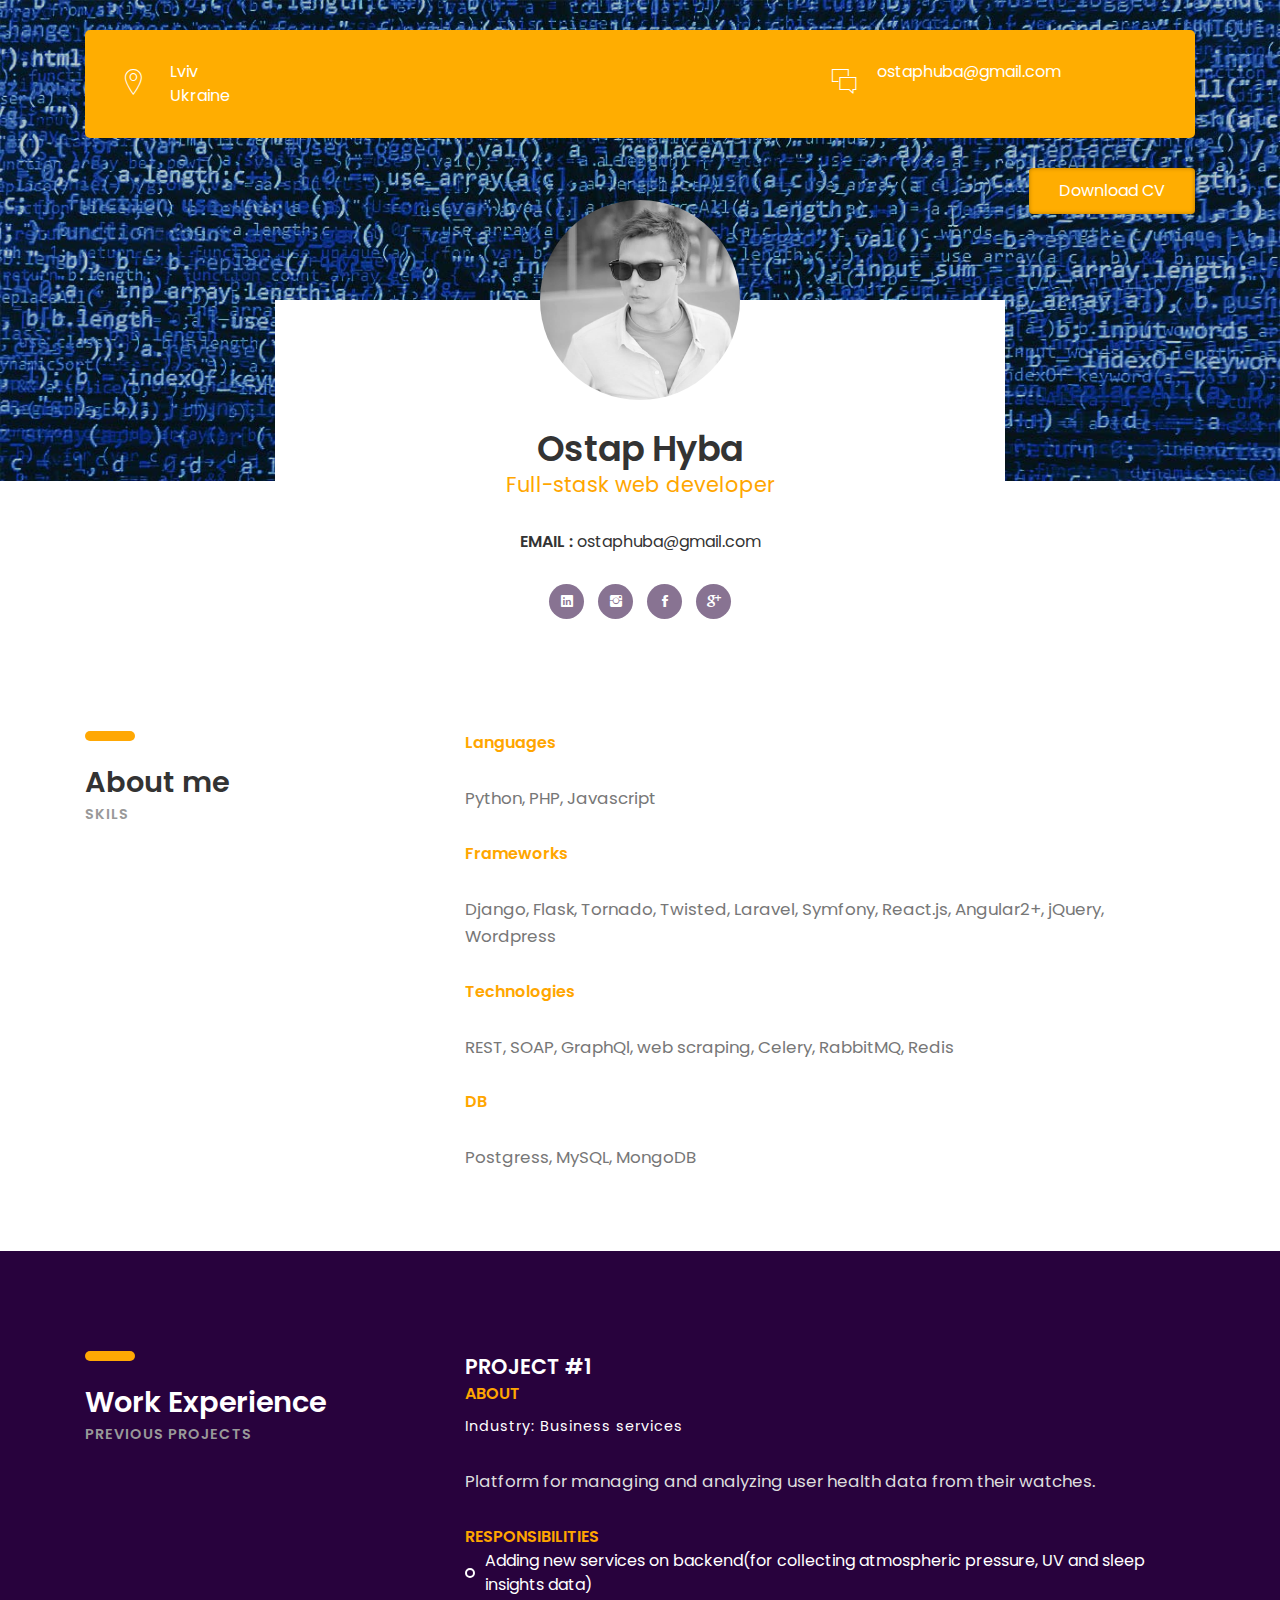
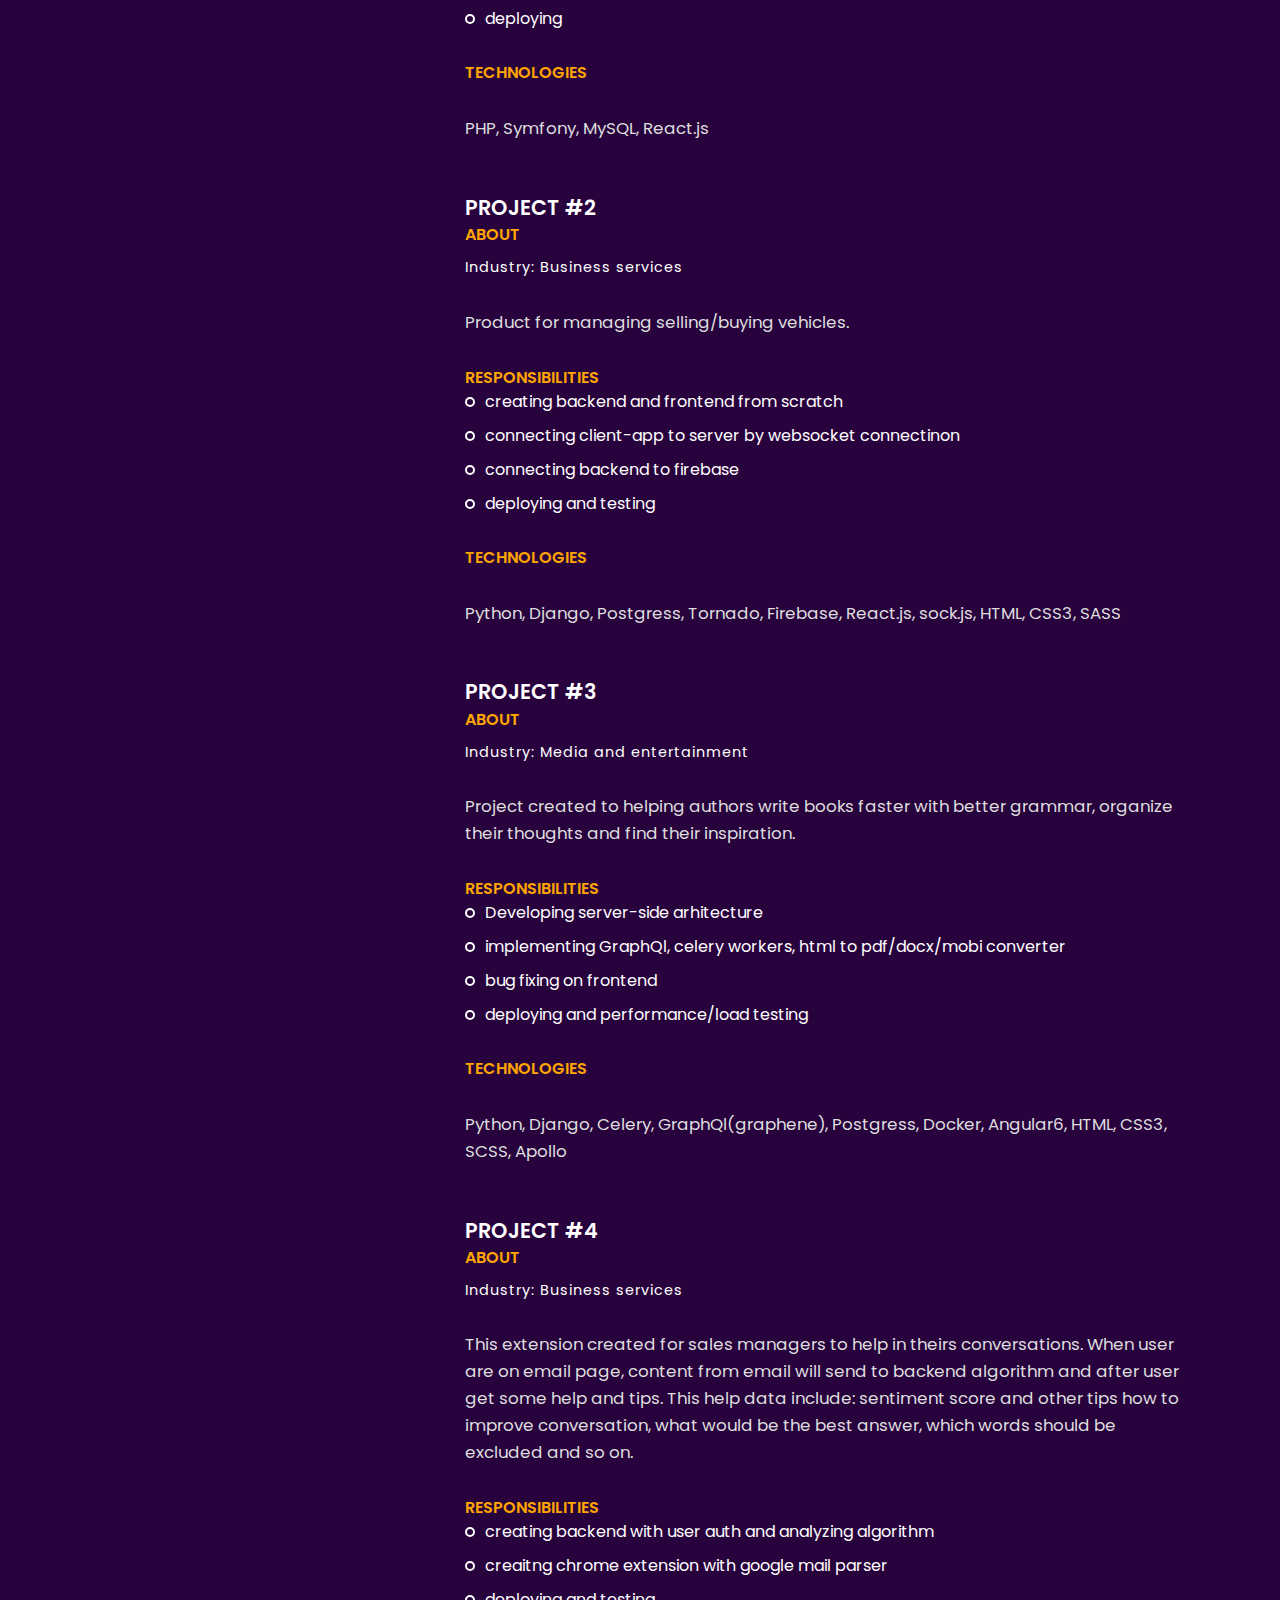
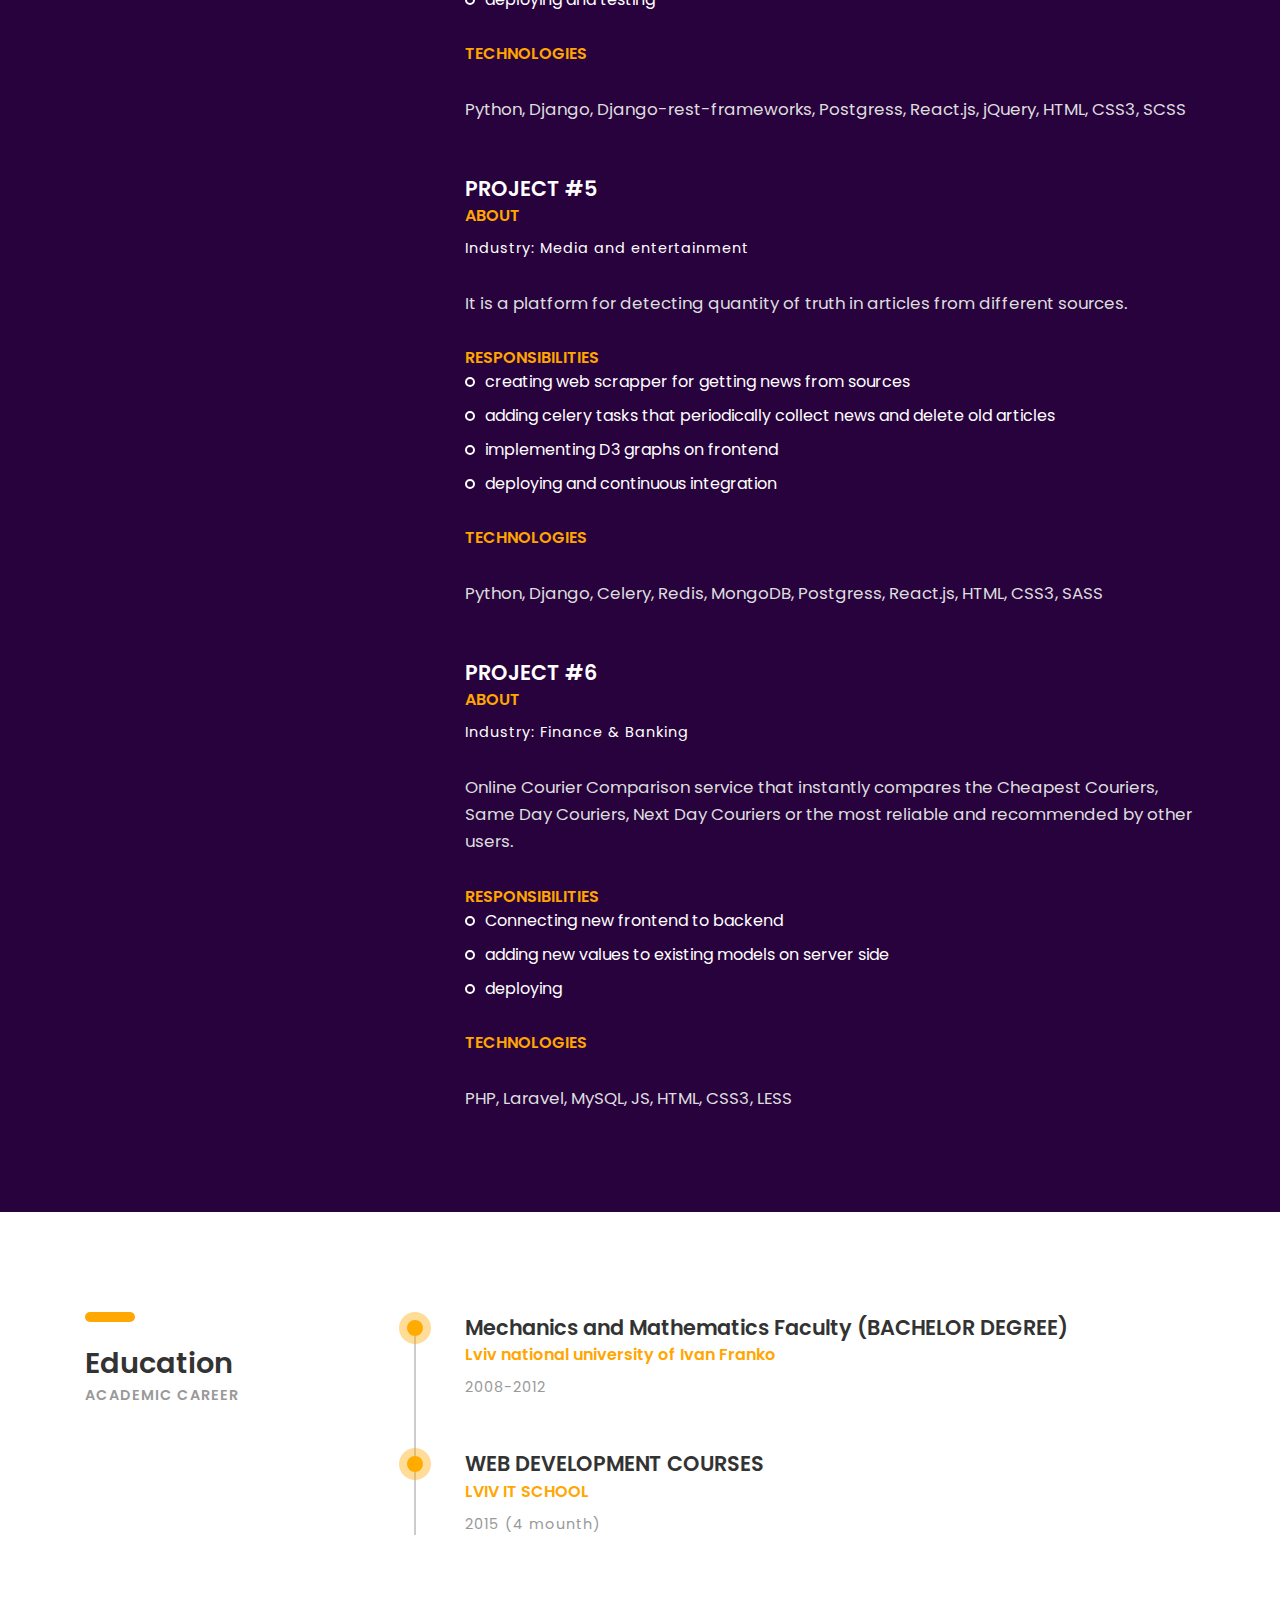
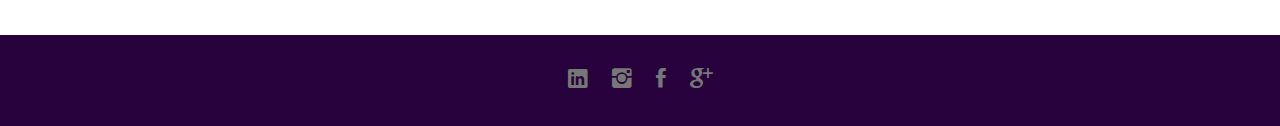
<file: index.html>
<!DOCTYPE HTML>
<html lang="en">

<head>
    <title>CV - Boxed</title>
    <meta http-equiv="X-UA-Compatible" content="IE=edge">
    <meta name="viewport" content="width=device-width, initial-scale=1">
    <meta charset="UTF-8">


    <!-- Font -->

    <link href="https://fonts.googleapis.com/css?family=Poppins:400,500,600,700%7CAllura" rel="stylesheet">

    <!-- Stylesheets -->

    <link href="common-css/bootstrap.css" rel="stylesheet">

    <link href="common-css/ionicons.css" rel="stylesheet">

    <link href="common-css/fluidbox.min.css" rel="stylesheet">

    <link href="01-cv-portfolio/css/styles.css" rel="stylesheet">

    <link href="01-cv-portfolio/css/responsive.css" rel="stylesheet">

</head>

<body>

    <header>
        <div class="container">
            <div class="heading-wrapper">
                <div class="row">
                    <div class="col-sm-6 col-md-6 col-lg-4">
                        <div class="info">
                            <i class="icon ion-ios-location-outline"></i>
                            <div class="right-area">
                                <h5>Lviv</h5>
                                <h5>Ukraine</h5>
                            </div>
                            <!-- right-area -->
                        </div>
                        <!-- info -->
                    </div>
                    <!-- col-sm-4 -->

                    <div class="col-sm-6 col-md-6 col-lg-4">
                        <!-- <div class="info">
                            <i class="icon ion-ios-telephone-outline"></i>
                            <div class="right-area">
                                <h5>337-4139538</h5>
                                <h6>MIN - FRI,8AM - 7PM</h6>
                            </div>
                        </div> -->
                        <!-- info -->
                    </div>
                    <!-- col-sm-4 -->

                    <div class="col-sm-6 col-md-6 col-lg-4">
                        <div class="info">
                            <i class="icon ion-ios-chatboxes-outline"></i>
                            <div class="right-area">
                                <h5>
                                    <a class="no-hover" href="mailto:ostaphuba@gmail.com">ostaphuba@gmail.com</a>
                                </h5>
                                <!-- <h6>REPLY IN 24 HOURS</h6> -->
                            </div>
                            <!-- right-area -->
                        </div>
                        <!-- info -->
                    </div>
                    <!-- col-sm-4 -->
                </div>
                <!-- row -->
            </div>
            <!-- heading-wrapper -->

            <a class="downlad-btn" href="ostaphyba.pdf" download>Download CV</a>
        </div>
        <!-- container -->
    </header>

    <section class="intro-section">
        <div class="container">
            <div class="row">
                <div class="col-md-1 col-lg-2"></div>
                <div class="col-md-10 col-lg-8">
                    <div class="intro">
                        <div class="profile-img">
                            <img src="images/cv.png" alt="">
                        </div>
                        <h2>
                            <b>Ostap Hyba</b>
                        </h2>
                        <h4 class="font-yellow">Full-stask web developer</h4>
                        <ul class="information margin-tb-30">
                            <li>
                                <b>EMAIL : </b>ostaphuba@gmail.com</li>
                        </ul>
                        <ul class="social-icons">
                            <li>
                                <a href="https://www.linkedin.com/in/ostap-hyba-31504b115/">
                                    <i class="ion-social-linkedin"></i>
                                </a>
                            </li>
                            <li>
                                <a href="https://www.instagram.com/projacktor/">
                                    <i class="ion-social-instagram"></i>
                                </a>
                            </li>
                            <li>
                                <a href="https://www.facebook.com/OstapHyba">
                                    <i class="ion-social-facebook"></i>
                                </a>
                            </li>
                            <li>
                                <a href="https://plus.google.com/u/0/108495384319221665861">
                                    <i class="ion-social-googleplus"></i>
                                </a>
                            </li>
                        </ul>
                    </div>
                    <!-- intro -->
                </div>
                <!-- col-sm-8 -->
            </div>
            <!-- row -->
        </div>
        <!-- container -->
    </section>
    <!-- intro-section -->

    <section class="about-section section">
        <div class="container">
            <div class="row">
                <div class="col-sm-4">
                    <div class="heading">
                        <h3>
                            <b>About me</b>
                        </h3>
                        <h6 class="font-lite-black">
                            <b>SKILS</b>
                        </h6>
                    </div>
                </div>
                <!-- col-sm-4 -->
                <div class="col-sm-8">
                    <h5 class="font-yellow">
                        <b>Languages</b>
                    </h5>
                    <p class="margin-tb-30">Python, PHP, Javascript</p>

                    <h5 class="font-yellow">
                        <b>Frameworks</b>
                    </h5>
                    <p class="margin-tb-30">Django, Flask, Tornado, Twisted, Laravel, Symfony, React.js, Angular2+, jQuery, Wordpress</p>

                    <h5 class="font-yellow">
                        <b>Technologies</b>
                    </h5>
                    <p class="margin-tb-30">REST, SOAP, GraphQl, web scraping, Celery, RabbitMQ, Redis</p>

                    <h5 class="font-yellow">
                        <b>DB</b>
                    </h5>
                    <p class="margin-tb-30">Postgress, MySQL, MongoDB</p>
                </div>
                <!-- col-sm-8 -->
            </div>
            <!-- row -->
        </div>
        <!-- container -->
    </section>
    <!-- about-section -->

    <section class="experience-section section">
        <div class="container">
            <div class="row">
                <div class="col-sm-4">
                    <div class="heading">
                        <h3>
                            <b>Work Experience</b>
                        </h3>
                        <h6 class="font-lite-black">
                            <b>PREVIOUS PROJECTS</b>
                        </h6>
                    </div>
                </div>
                <!-- col-sm-4 -->
                <div class="col-sm-8">

                    <div class="experience margin-b-50">
                        <h4>
                            <b>PROJECT #1</b>
                        </h4>
                        <h5 class="font-yellow">
                            <b>ABOUT</b>
                        </h5>
                        <h6 class="margin-t-10">Industry: Business services</h6>
                        <p class="font-semi-white margin-tb-30">
                            Platform for managing and analyzing user health data from their watches.</p>
                        <h5 class="font-yellow">
                            <b>RESPONSIBILITIES</b>
                        </h5>
                        <ul class="list margin-b-30">
                            <li>Adding new services on backend(for collecting atmospheric pressure, UV and sleep insights data)</li>
                            <li>deploying</li>
                        </ul>
                        <h5 class="font-yellow">
                            <b>TECHNOLOGIES</b>
                        </h5>
                        <p class="font-semi-white margin-tb-30">PHP, Symfony, MySQL, React.js</p>
                        <h5 class="font-yellow">
                    </div>
                    <!-- projects -->

                    <div class="experience margin-b-50">
                        <h4>
                            <b>PROJECT #2</b>
                        </h4>
                        <h5 class="font-yellow">
                            <b>ABOUT</b>
                        </h5>
                        <h6 class="margin-t-10">Industry: Business services</h6>
                        <p class="font-semi-white margin-tb-30">
                            Product for managing selling/buying vehicles.</p>
                        <h5 class="font-yellow">
                            <b>RESPONSIBILITIES</b>
                        </h5>
                        <ul class="list margin-b-30">
                            <li>creating backend and frontend from scratch</li>
                            <li>connecting client-app to server by websocket connectinon</li>
                            <li>connecting backend to firebase</li>
                            <li>deploying and testing</li>
                        </ul>
                        <h5 class="font-yellow">
                            <b>TECHNOLOGIES</b>
                        </h5>
                        <p class="font-semi-white margin-tb-30">Python, Django, Postgress, Tornado, Firebase, React.js, sock.js, HTML, CSS3, SASS</p>
                        <h5 class="font-yellow">
                    </div>
                    <!-- projects -->

                    <div class="experience margin-b-50">
                        <h4>
                            <b>PROJECT #3</b>
                        </h4>
                        <h5 class="font-yellow">
                            <b>ABOUT</b>
                        </h5>
                        <h6 class="margin-t-10">Industry: Media and entertainment</h6>
                        <p class="font-semi-white margin-tb-30">
                            Project created to helping authors write books faster with better grammar, organize their thoughts and find their inspiration.</p>
                        <h5 class="font-yellow">
                            <b>RESPONSIBILITIES</b>
                        </h5>
                        <ul class="list margin-b-30">
                            <li>Developing server-side arhitecture</li>
                            <li>implementing GraphQl, celery workers, html to pdf/docx/mobi converter</li>
                            <li>bug fixing on frontend</li>
                            <li>deploying and performance/load testing</li>
                        </ul>
                        <h5 class="font-yellow">
                            <b>TECHNOLOGIES</b>
                        </h5>
                        <p class="font-semi-white margin-tb-30">Python, Django, Celery, GraphQl(graphene), Postgress, Docker, Angular6, HTML, CSS3, SCSS, Apollo
                        </p>
                        <h5 class="font-yellow">
                    </div>
                    <!-- projects -->

                    <div class="experience margin-b-50">
                        <h4>
                            <b>PROJECT #4</b>
                        </h4>
                        <h5 class="font-yellow">
                            <b>ABOUT</b>
                        </h5>
                        <h6 class="margin-t-10">Industry: Business services</h6>
                        <p class="font-semi-white margin-tb-30">
                            This extension created for sales managers to help in theirs conversations. When user are on email page, content from email
                            will send to backend algorithm and after user get some help and tips. This help data include:
                            sentiment score and other tips how to improve conversation, what would be the best answer, which
                            words should be excluded and so on.</p>
                        <h5 class="font-yellow">
                            <b>RESPONSIBILITIES</b>
                        </h5>
                        <ul class="list margin-b-30">
                            <li>creating backend with user auth and analyzing algorithm</li>
                            <li>creaitng chrome extension with google mail parser</li>
                            <li>deploying and testing</li>
                        </ul>
                        <h5 class="font-yellow">
                            <b>TECHNOLOGIES</b>
                        </h5>
                        <p class="font-semi-white margin-tb-30">Python, Django, Django-rest-frameworks, Postgress, React.js, jQuery, HTML, CSS3, SCSS</p>
                        <h5 class="font-yellow">
                    </div>
                    <!-- projects -->

                    <div class="experience margin-b-50">
                        <h4>
                            <b>PROJECT #5</b>
                        </h4>
                        <h5 class="font-yellow">
                            <b>ABOUT</b>
                        </h5>
                        <h6 class="margin-t-10">Industry: Media and entertainment</h6>
                        <p class="font-semi-white margin-tb-30">
                            It is a platform for detecting quantity of truth in articles from different sources.</p>
                        <h5 class="font-yellow">
                            <b>RESPONSIBILITIES</b>
                        </h5>
                        <ul class="list margin-b-30">
                            <li>creating web scrapper for getting news from sources</li>
                            <li>adding celery tasks that periodically collect news and delete old articles</li>
                            <li>implementing D3 graphs on frontend</li>
                            <li>deploying and continuous integration</li>
                        </ul>
                        <h5 class="font-yellow">
                            <b>TECHNOLOGIES</b>
                        </h5>
                        <p class="font-semi-white margin-tb-30">Python, Django, Celery, Redis, MongoDB, Postgress, React.js, HTML, CSS3, SASS</p>
                        <h5 class="font-yellow">
                    </div>
                    <!-- projects -->

                    <div class="experience margin-b-50">
                        <h4>
                            <b>PROJECT #6</b>
                        </h4>
                        <h5 class="font-yellow">
                            <b>ABOUT</b>
                        </h5>
                        <h6 class="margin-t-10">Industry: Finance & Banking</h6>
                        <p class="font-semi-white margin-tb-30">
                            Online Courier Comparison service that instantly compares the Cheapest Couriers, Same Day Couriers, Next Day Couriers or
                            the most reliable and recommended by other users.</p>
                        <h5 class="font-yellow">
                            <b>RESPONSIBILITIES</b>
                        </h5>
                        <ul class="list margin-b-30">
                            <li>Connecting new frontend to backend</li>
                            <li>adding new values to existing models on server side</li>
                            <li>deploying</li>
                        </ul>
                        <h5 class="font-yellow">
                            <b>TECHNOLOGIES</b>
                        </h5>
                        <p class="font-semi-white margin-tb-30">PHP, Laravel, MySQL, JS, HTML, CSS3, LESS</p>
                        <h5 class="font-yellow">
                    </div>
                    <!-- projects -->

                </div>
                <!-- col-sm-8 -->
            </div>
            <!-- row -->
        </div>
        <!-- container -->

    </section>
    <!-- experience-section -->

    <section class="education-section section">
        <div class="container">
            <div class="row">
                <div class="col-sm-4">
                    <div class="heading">
                        <h3>
                            <b>Education</b>
                        </h3>
                        <h6 class="font-lite-black">
                            <b>ACADEMIC CAREER</b>
                        </h6>
                    </div>
                </div>
                <!-- col-sm-4 -->
                <div class="col-sm-8">
                    <div class="education-wrapper">
                        <div class="education margin-b-50">
                            <h4>
                                <b>Mechanics and Mathematics Faculty (BACHELOR DEGREE)</b>
                            </h4>
                            <h5 class="font-yellow">
                                <b>Lviv national university of Ivan Franko</b>
                            </h5>
                            <h6 class="font-lite-black margin-t-10">2008-2012</h6>
                        </div>
                        <!-- education -->

                        <div class="education margin-b-50">
                            <h4>
                                <b>WEB DEVELOPMENT COURSES</b>
                            </h4>
                            <h5 class="font-yellow">
                                <b>LVIV IT SCHOOL</b>
                            </h5>
                            <h6 class="font-lite-black margin-t-10">2015 (4 mounth)</h6>
                        </div>
                        <!-- education -->
                    </div>
                    <!-- education-wrapper -->
                </div>
                <!-- col-sm-8 -->
            </div>
            <!-- row -->
        </div>
        <!-- container -->

    </section>
    <!-- about-section -->

    <footer>
        <p class="copyright">
            <a href="https://www.linkedin.com/in/ostap-hyba-31504b115/">
                <i class="ion-social-linkedin"></i>
            </a>
            <a href="https://www.instagram.com/projacktor/">
                <i class="ion-social-instagram"></i>
            </a>
            <a href="https://www.facebook.com/OstapHyba">
                <i class="ion-social-facebook"></i>
            </a>
            <a href="https://plus.google.com/u/0/108495384319221665861">
                <i class="ion-social-googleplus"></i>
            </a>
        </p>


    </footer>


    <!-- SCIPTS -->

    <script src="common-js/jquery-3.2.1.min.js"></script>

    <script src="common-js/tether.min.js"></script>

    <script src="common-js/bootstrap.js"></script>

    <script src="common-js/isotope.pkgd.min.js"></script>

    <script src="common-js/jquery.waypoints.min.js"></script>

    <script src="common-js/progressbar.min.js"></script>

    <script src="common-js/jquery.fluidbox.min.js"></script>

    <script src="common-js/scripts.js"></script>

</body>

</html>
</file>
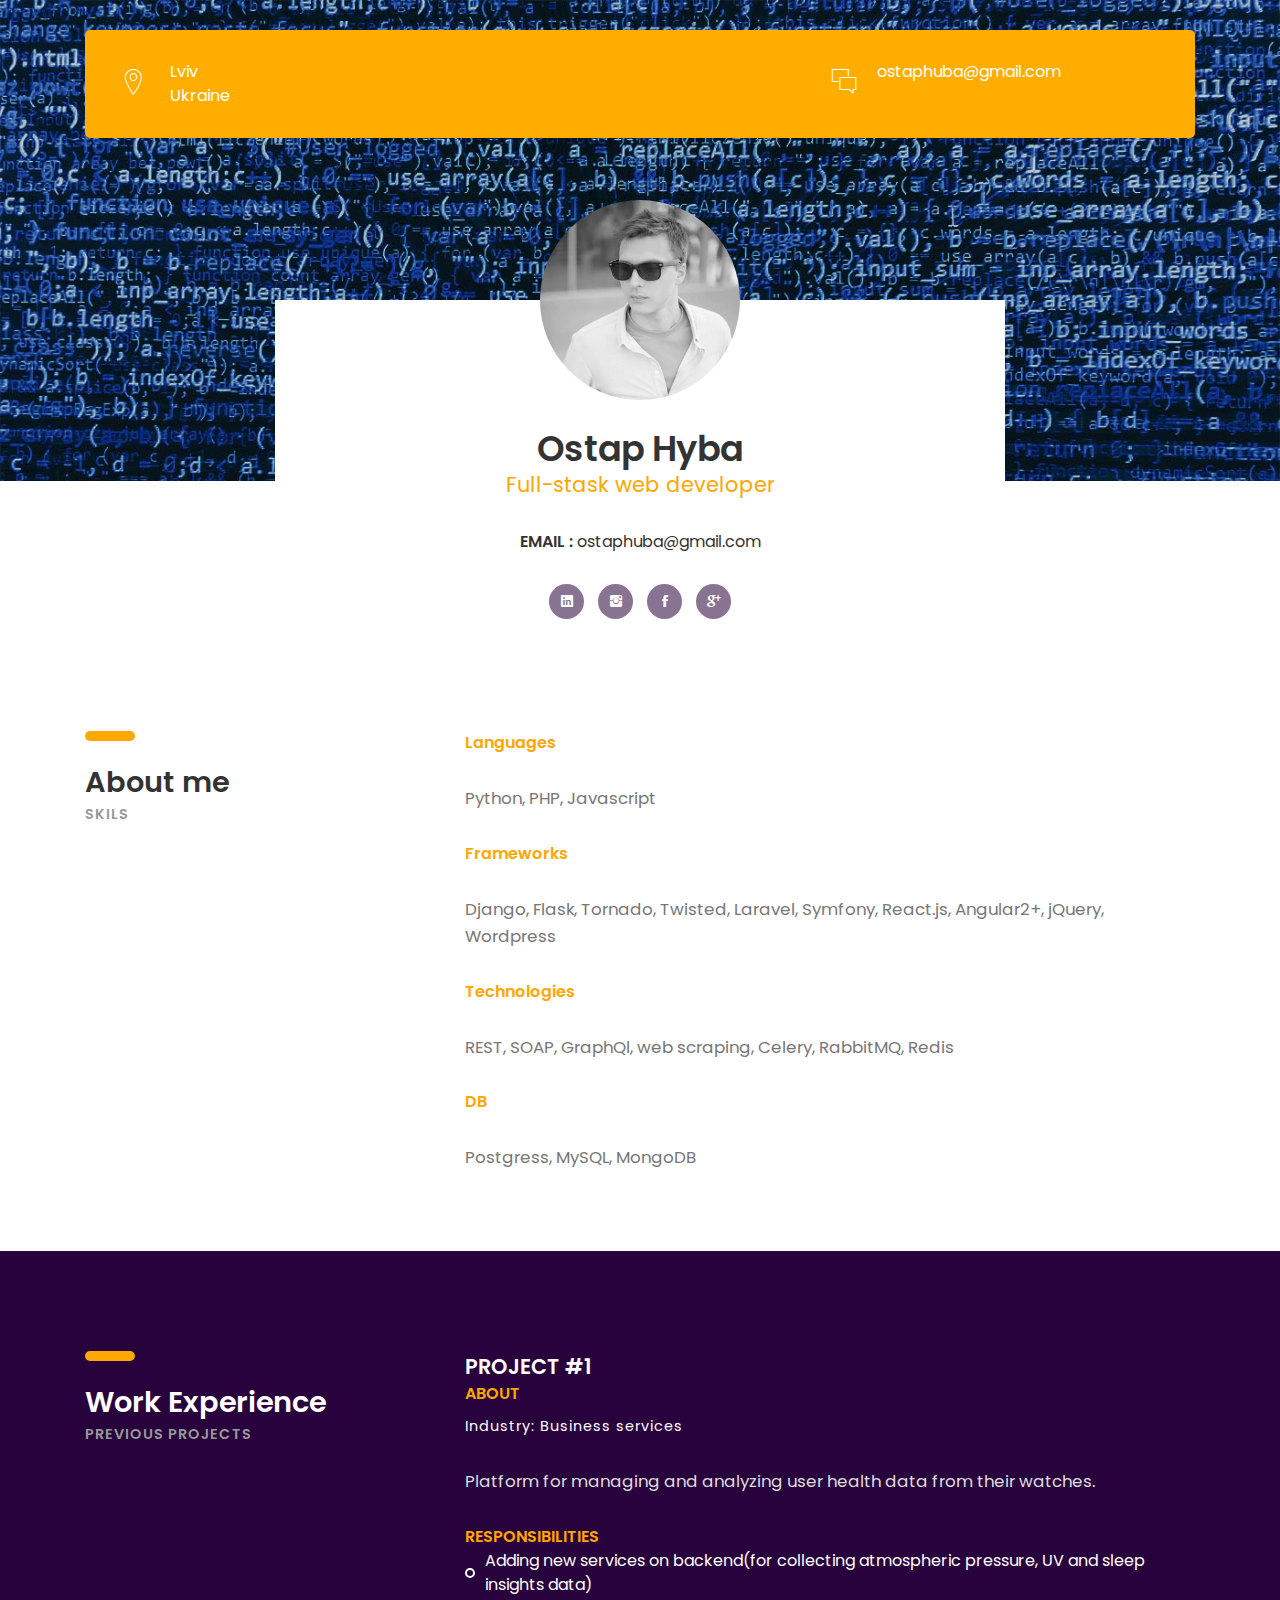
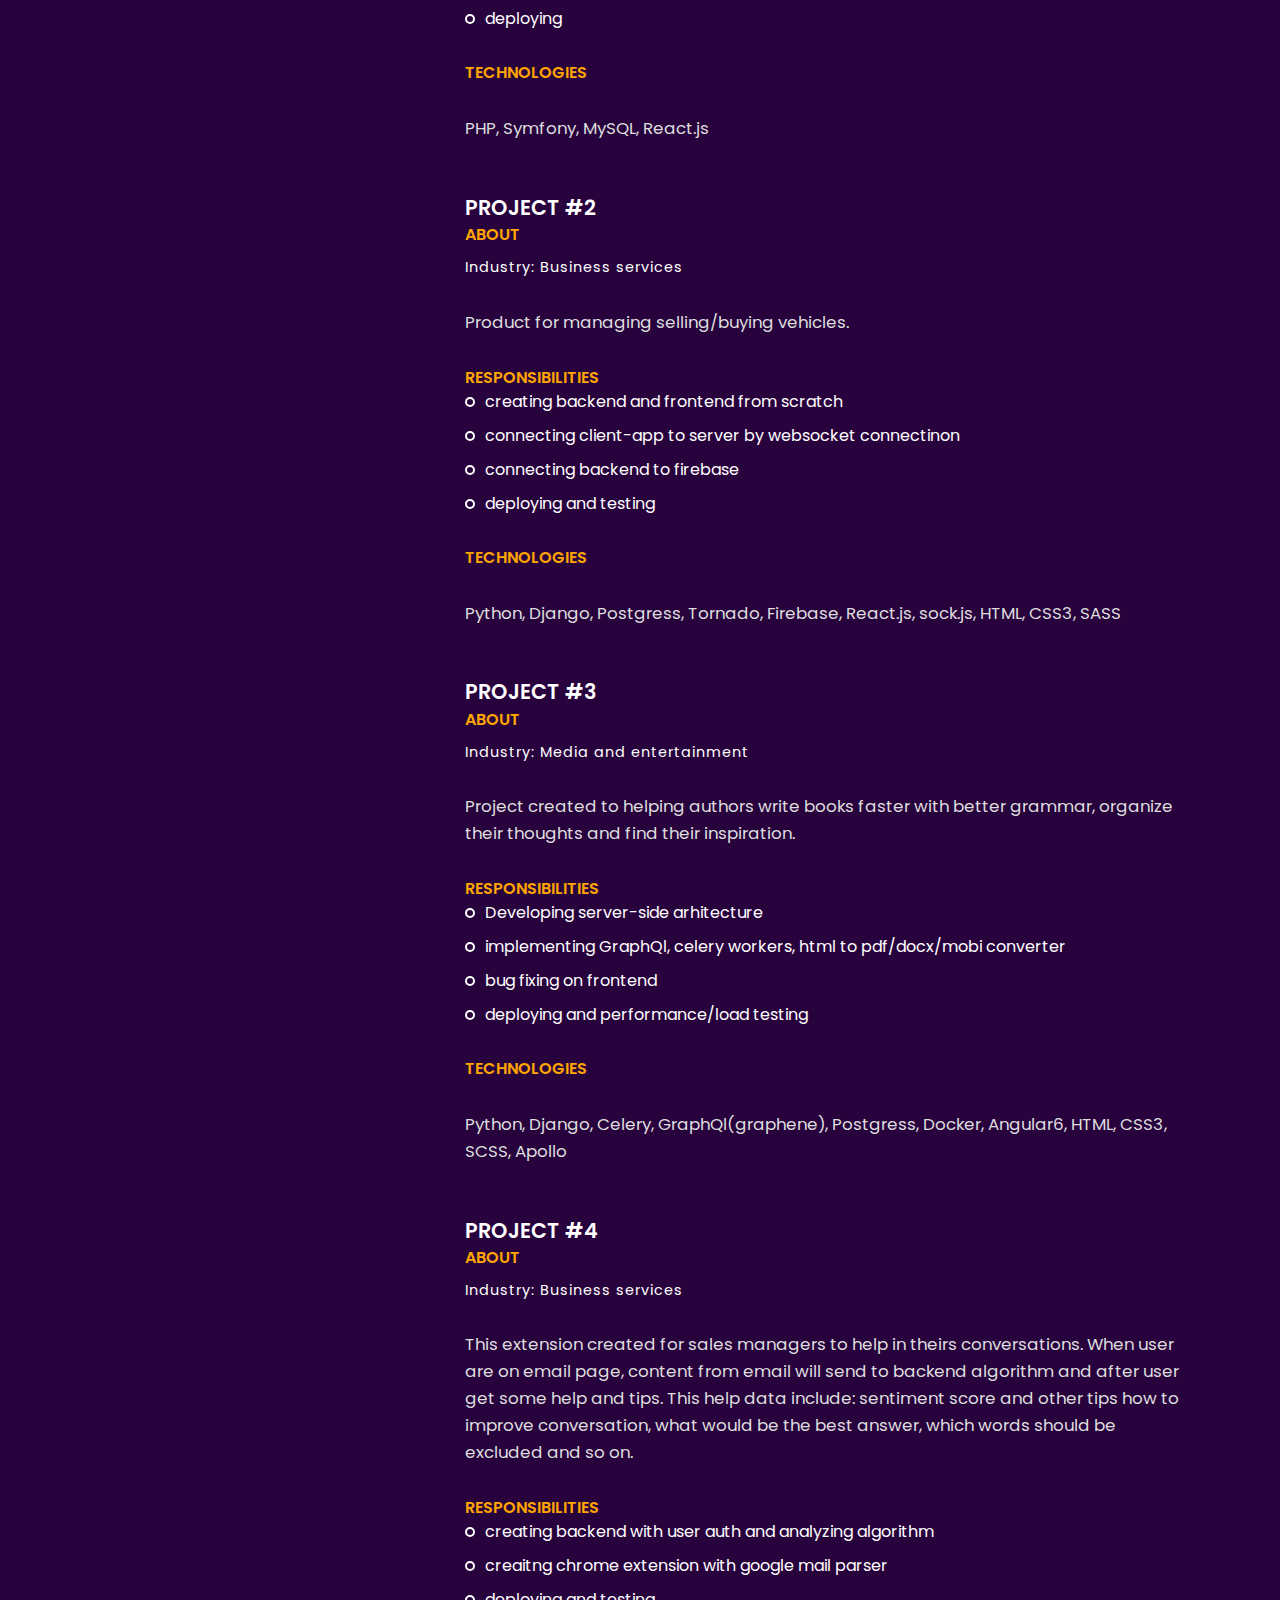
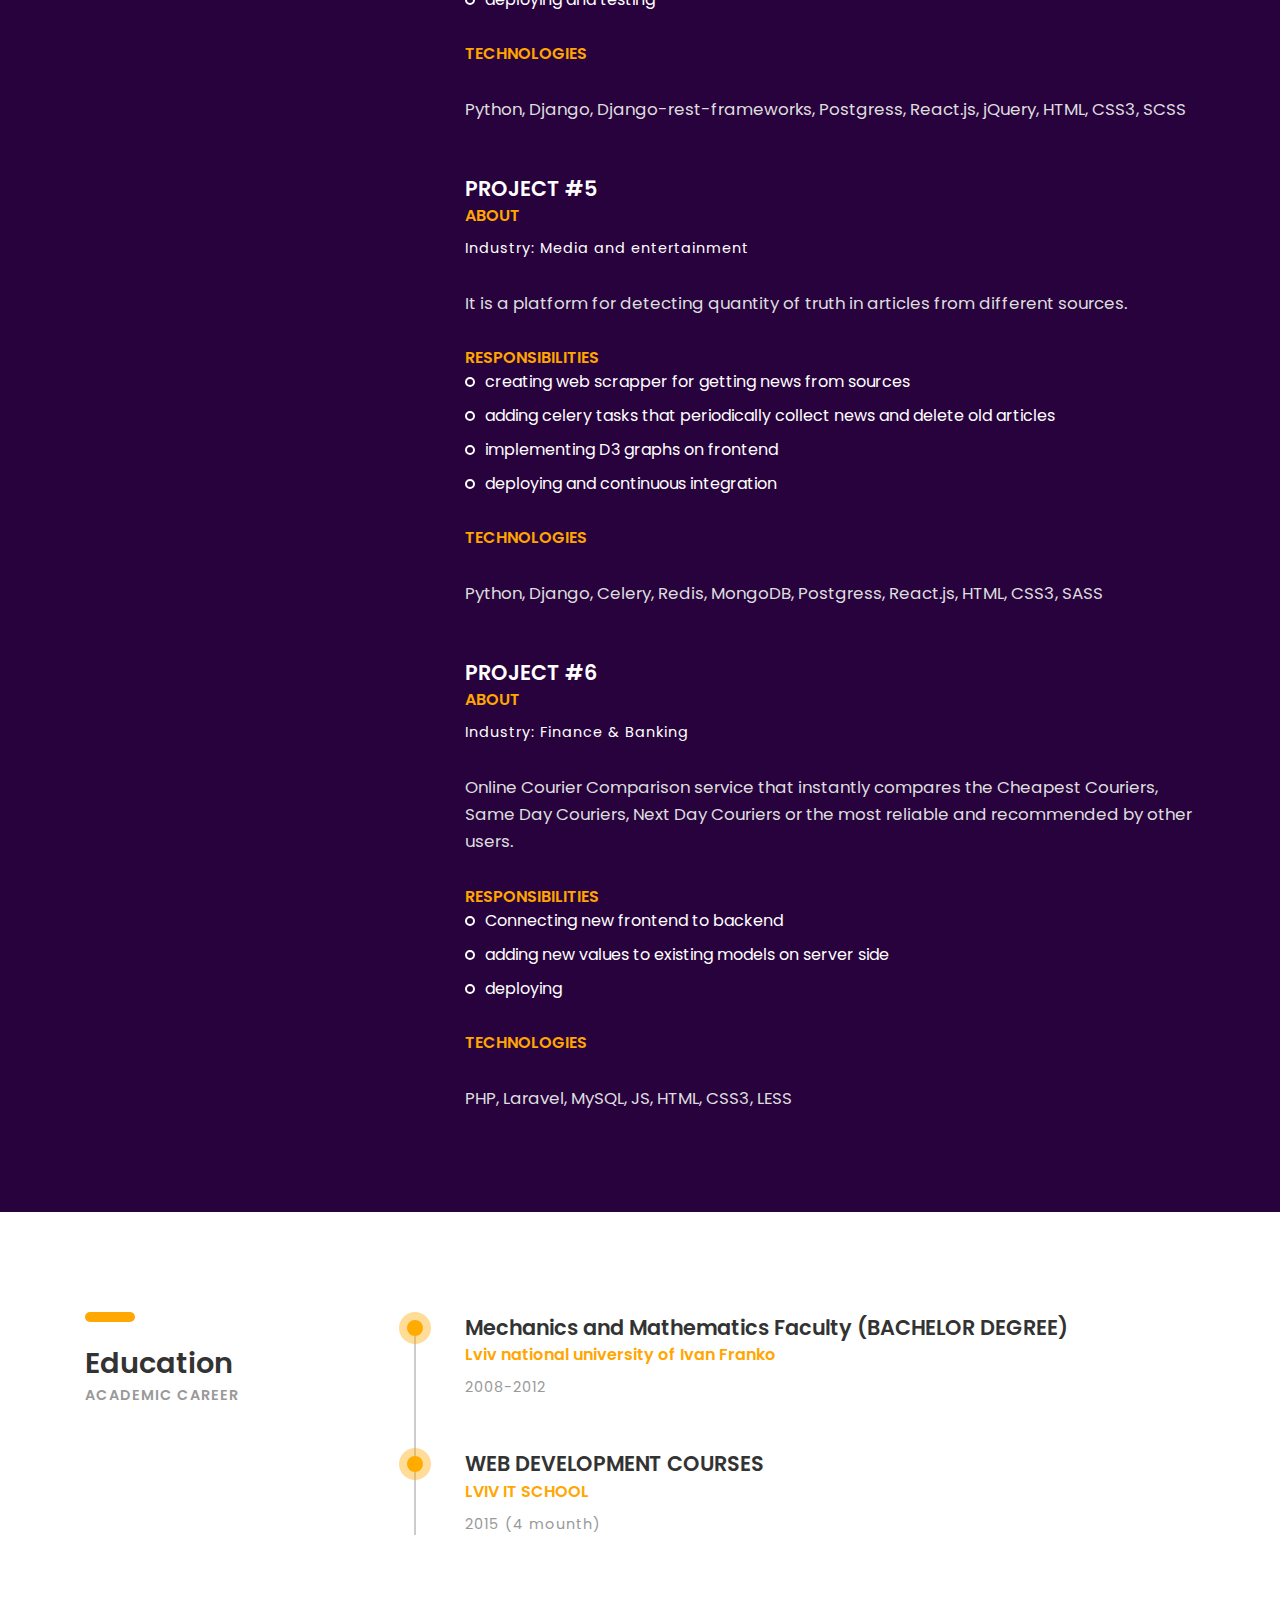
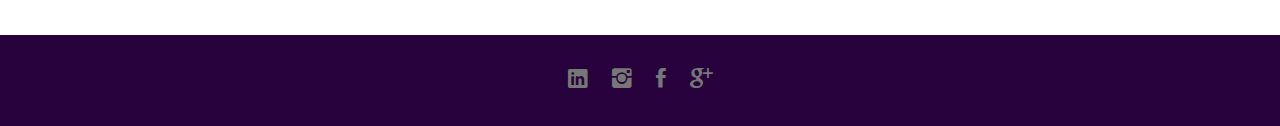
<file: without_download.html>
<!DOCTYPE HTML>
<html lang="en">

<head>
    <title>CV - Boxed</title>
    <meta http-equiv="X-UA-Compatible" content="IE=edge">
    <meta name="viewport" content="width=device-width, initial-scale=1">
    <meta charset="UTF-8">


    <!-- Font -->

    <link href="https://fonts.googleapis.com/css?family=Poppins:400,500,600,700%7CAllura" rel="stylesheet">

    <!-- Stylesheets -->

    <link href="common-css/bootstrap.css" rel="stylesheet">

    <link href="common-css/ionicons.css" rel="stylesheet">

    <link href="common-css/fluidbox.min.css" rel="stylesheet">

    <link href="01-cv-portfolio/css/styles.css" rel="stylesheet">

    <link href="01-cv-portfolio/css/responsive.css" rel="stylesheet">

</head>

<body>

    <header>
        <div class="container">
            <div class="heading-wrapper">
                <div class="row">
                    <div class="col-sm-6 col-md-6 col-lg-4">
                        <div class="info">
                            <i class="icon ion-ios-location-outline"></i>
                            <div class="right-area">
                                <h5>Lviv</h5>
                                <h5>Ukraine</h5>
                            </div>
                            <!-- right-area -->
                        </div>
                        <!-- info -->
                    </div>
                    <!-- col-sm-4 -->

                    <div class="col-sm-6 col-md-6 col-lg-4">
                        <!-- <div class="info">
                            <i class="icon ion-ios-telephone-outline"></i>
                            <div class="right-area">
                                <h5>337-4139538</h5>
                                <h6>MIN - FRI,8AM - 7PM</h6>
                            </div>
                        </div> -->
                        <!-- info -->
                    </div>
                    <!-- col-sm-4 -->

                    <div class="col-sm-6 col-md-6 col-lg-4">
                        <div class="info">
                            <i class="icon ion-ios-chatboxes-outline"></i>
                            <div class="right-area">
                                <h5>
                                    <a class="no-hover" href="mailto:ostaphuba@gmail.com">ostaphuba@gmail.com</a>
                                </h5>
                                <!-- <h6>REPLY IN 24 HOURS</h6> -->
                            </div>
                            <!-- right-area -->
                        </div>
                        <!-- info -->
                    </div>
                    <!-- col-sm-4 -->
                </div>
                <!-- row -->
            </div>
            <!-- heading-wrapper -->
        </div>
        <!-- container -->
    </header>

    <section class="intro-section">
        <div class="container">
            <div class="row">
                <div class="col-md-1 col-lg-2"></div>
                <div class="col-md-10 col-lg-8">
                    <div class="intro">
                        <div class="profile-img">
                            <img src="images/cv.png" alt="">
                        </div>
                        <h2>
                            <b>Ostap Hyba</b>
                        </h2>
                        <h4 class="font-yellow">Full-stask web developer</h4>
                        <ul class="information margin-tb-30">
                            <li>
                                <b>EMAIL : </b>ostaphuba@gmail.com</li>
                        </ul>
                        <ul class="social-icons">
                            <li>
                                <a href="https://www.linkedin.com/in/ostap-hyba-31504b115/">
                                    <i class="ion-social-linkedin"></i>
                                </a>
                            </li>
                            <li>
                                <a href="https://www.instagram.com/projacktor/">
                                    <i class="ion-social-instagram"></i>
                                </a>
                            </li>
                            <li>
                                <a href="https://www.facebook.com/OstapHyba">
                                    <i class="ion-social-facebook"></i>
                                </a>
                            </li>
                            <li>
                                <a href="https://plus.google.com/u/0/108495384319221665861">
                                    <i class="ion-social-googleplus"></i>
                                </a>
                            </li>
                        </ul>
                    </div>
                    <!-- intro -->
                </div>
                <!-- col-sm-8 -->
            </div>
            <!-- row -->
        </div>
        <!-- container -->
    </section>
    <!-- intro-section -->

    <section class="about-section section">
        <div class="container">
            <div class="row">
                <div class="col-sm-4">
                    <div class="heading">
                        <h3>
                            <b>About me</b>
                        </h3>
                        <h6 class="font-lite-black">
                            <b>SKILS</b>
                        </h6>
                    </div>
                </div>
                <!-- col-sm-4 -->
                <div class="col-sm-8">
                    <h5 class="font-yellow">
                        <b>Languages</b>
                    </h5>
                    <p class="margin-tb-30">Python, PHP, Javascript</p>

                    <h5 class="font-yellow">
                        <b>Frameworks</b>
                    </h5>
                    <p class="margin-tb-30">Django, Flask, Tornado, Twisted, Laravel, Symfony, React.js, Angular2+, jQuery, Wordpress</p>

                    <h5 class="font-yellow">
                        <b>Technologies</b>
                    </h5>
                    <p class="margin-tb-30">REST, SOAP, GraphQl, web scraping, Celery, RabbitMQ, Redis</p>

                    <h5 class="font-yellow">
                        <b>DB</b>
                    </h5>
                    <p class="margin-tb-30">Postgress, MySQL, MongoDB</p>
                </div>
                <!-- col-sm-8 -->
            </div>
            <!-- row -->
        </div>
        <!-- container -->
    </section>
    <!-- about-section -->

    <section class="experience-section section">
        <div class="container">
            <div class="row">
                <div class="col-sm-4">
                    <div class="heading">
                        <h3>
                            <b>Work Experience</b>
                        </h3>
                        <h6 class="font-lite-black">
                            <b>PREVIOUS PROJECTS</b>
                        </h6>
                    </div>
                </div>
                <!-- col-sm-4 -->
                <div class="col-sm-8">

                    <div class="experience margin-b-50">
                        <h4>
                            <b>PROJECT #1</b>
                        </h4>
                        <h5 class="font-yellow">
                            <b>ABOUT</b>
                        </h5>
                        <h6 class="margin-t-10">Industry: Business services</h6>
                        <p class="font-semi-white margin-tb-30">
                            Platform for managing and analyzing user health data from their watches.</p>
                        <h5 class="font-yellow">
                            <b>RESPONSIBILITIES</b>
                        </h5>
                        <ul class="list margin-b-30">
                            <li>Adding new services on backend(for collecting atmospheric pressure, UV and sleep insights data)</li>
                            <li>deploying</li>
                        </ul>
                        <h5 class="font-yellow">
                            <b>TECHNOLOGIES</b>
                        </h5>
                        <p class="font-semi-white margin-tb-30">PHP, Symfony, MySQL, React.js</p>
                        <h5 class="font-yellow">
                    </div>
                    <!-- projects -->

                    <div class="experience margin-b-50">
                        <h4>
                            <b>PROJECT #2</b>
                        </h4>
                        <h5 class="font-yellow">
                            <b>ABOUT</b>
                        </h5>
                        <h6 class="margin-t-10">Industry: Business services</h6>
                        <p class="font-semi-white margin-tb-30">
                            Product for managing selling/buying vehicles.</p>
                        <h5 class="font-yellow">
                            <b>RESPONSIBILITIES</b>
                        </h5>
                        <ul class="list margin-b-30">
                            <li>creating backend and frontend from scratch</li>
                            <li>connecting client-app to server by websocket connectinon</li>
                            <li>connecting backend to firebase</li>
                            <li>deploying and testing</li>
                        </ul>
                        <h5 class="font-yellow">
                            <b>TECHNOLOGIES</b>
                        </h5>
                        <p class="font-semi-white margin-tb-30">Python, Django, Postgress, Tornado, Firebase, React.js, sock.js, HTML, CSS3, SASS</p>
                        <h5 class="font-yellow">
                    </div>
                    <!-- projects -->

                    <div class="experience margin-b-50">
                        <h4>
                            <b>PROJECT #3</b>
                        </h4>
                        <h5 class="font-yellow">
                            <b>ABOUT</b>
                        </h5>
                        <h6 class="margin-t-10">Industry: Media and entertainment</h6>
                        <p class="font-semi-white margin-tb-30">
                            Project created to helping authors write books faster with better grammar, organize their thoughts and find their inspiration.</p>
                        <h5 class="font-yellow">
                            <b>RESPONSIBILITIES</b>
                        </h5>
                        <ul class="list margin-b-30">
                            <li>Developing server-side arhitecture</li>
                            <li>implementing GraphQl, celery workers, html to pdf/docx/mobi converter</li>
                            <li>bug fixing on frontend</li>
                            <li>deploying and performance/load testing</li>
                        </ul>
                        <h5 class="font-yellow">
                            <b>TECHNOLOGIES</b>
                        </h5>
                        <p class="font-semi-white margin-tb-30">Python, Django, Celery, GraphQl(graphene), Postgress, Docker, Angular6, HTML, CSS3, SCSS, Apollo
                        </p>
                        <h5 class="font-yellow">
                    </div>
                    <!-- projects -->

                    <div class="experience margin-b-50">
                        <h4>
                            <b>PROJECT #4</b>
                        </h4>
                        <h5 class="font-yellow">
                            <b>ABOUT</b>
                        </h5>
                        <h6 class="margin-t-10">Industry: Business services</h6>
                        <p class="font-semi-white margin-tb-30">
                            This extension created for sales managers to help in theirs conversations. When user are on email page, content from email
                            will send to backend algorithm and after user get some help and tips. This help data include:
                            sentiment score and other tips how to improve conversation, what would be the best answer, which
                            words should be excluded and so on.</p>
                        <h5 class="font-yellow">
                            <b>RESPONSIBILITIES</b>
                        </h5>
                        <ul class="list margin-b-30">
                            <li>creating backend with user auth and analyzing algorithm</li>
                            <li>creaitng chrome extension with google mail parser</li>
                            <li>deploying and testing</li>
                        </ul>
                        <h5 class="font-yellow">
                            <b>TECHNOLOGIES</b>
                        </h5>
                        <p class="font-semi-white margin-tb-30">Python, Django, Django-rest-frameworks, Postgress, React.js, jQuery, HTML, CSS3, SCSS</p>
                        <h5 class="font-yellow">
                    </div>
                    <!-- projects -->

                    <div class="experience margin-b-50">
                        <h4>
                            <b>PROJECT #5</b>
                        </h4>
                        <h5 class="font-yellow">
                            <b>ABOUT</b>
                        </h5>
                        <h6 class="margin-t-10">Industry: Media and entertainment</h6>
                        <p class="font-semi-white margin-tb-30">
                            It is a platform for detecting quantity of truth in articles from different sources.</p>
                        <h5 class="font-yellow">
                            <b>RESPONSIBILITIES</b>
                        </h5>
                        <ul class="list margin-b-30">
                            <li>creating web scrapper for getting news from sources</li>
                            <li>adding celery tasks that periodically collect news and delete old articles</li>
                            <li>implementing D3 graphs on frontend</li>
                            <li>deploying and continuous integration</li>
                        </ul>
                        <h5 class="font-yellow">
                            <b>TECHNOLOGIES</b>
                        </h5>
                        <p class="font-semi-white margin-tb-30">Python, Django, Celery, Redis, MongoDB, Postgress, React.js, HTML, CSS3, SASS</p>
                        <h5 class="font-yellow">
                    </div>
                    <!-- projects -->

                    <div class="experience margin-b-50">
                        <h4>
                            <b>PROJECT #6</b>
                        </h4>
                        <h5 class="font-yellow">
                            <b>ABOUT</b>
                        </h5>
                        <h6 class="margin-t-10">Industry: Finance & Banking</h6>
                        <p class="font-semi-white margin-tb-30">
                            Online Courier Comparison service that instantly compares the Cheapest Couriers, Same Day Couriers, Next Day Couriers or
                            the most reliable and recommended by other users.</p>
                        <h5 class="font-yellow">
                            <b>RESPONSIBILITIES</b>
                        </h5>
                        <ul class="list margin-b-30">
                            <li>Connecting new frontend to backend</li>
                            <li>adding new values to existing models on server side</li>
                            <li>deploying</li>
                        </ul>
                        <h5 class="font-yellow">
                            <b>TECHNOLOGIES</b>
                        </h5>
                        <p class="font-semi-white margin-tb-30">PHP, Laravel, MySQL, JS, HTML, CSS3, LESS</p>
                        <h5 class="font-yellow">
                    </div>
                    <!-- projects -->

                </div>
                <!-- col-sm-8 -->
            </div>
            <!-- row -->
        </div>
        <!-- container -->

    </section>
    <!-- experience-section -->

    <section class="education-section section">
        <div class="container">
            <div class="row">
                <div class="col-sm-4">
                    <div class="heading">
                        <h3>
                            <b>Education</b>
                        </h3>
                        <h6 class="font-lite-black">
                            <b>ACADEMIC CAREER</b>
                        </h6>
                    </div>
                </div>
                <!-- col-sm-4 -->
                <div class="col-sm-8">
                    <div class="education-wrapper">
                        <div class="education margin-b-50">
                            <h4>
                                <b>Mechanics and Mathematics Faculty (BACHELOR DEGREE)</b>
                            </h4>
                            <h5 class="font-yellow">
                                <b>Lviv national university of Ivan Franko</b>
                            </h5>
                            <h6 class="font-lite-black margin-t-10">2008-2012</h6>
                        </div>
                        <!-- education -->

                        <div class="education margin-b-50">
                            <h4>
                                <b>WEB DEVELOPMENT COURSES</b>
                            </h4>
                            <h5 class="font-yellow">
                                <b>LVIV IT SCHOOL</b>
                            </h5>
                            <h6 class="font-lite-black margin-t-10">2015 (4 mounth)</h6>
                        </div>
                        <!-- education -->
                    </div>
                    <!-- education-wrapper -->
                </div>
                <!-- col-sm-8 -->
            </div>
            <!-- row -->
        </div>
        <!-- container -->

    </section>
    <!-- about-section -->

    <footer>
        <p class="copyright">
            <a href="https://www.linkedin.com/in/ostap-hyba-31504b115/">
                <i class="ion-social-linkedin"></i>
            </a>
            <a href="https://www.instagram.com/projacktor/">
                <i class="ion-social-instagram"></i>
            </a>
            <a href="https://www.facebook.com/OstapHyba">
                <i class="ion-social-facebook"></i>
            </a>
            <a href="https://plus.google.com/u/0/108495384319221665861">
                <i class="ion-social-googleplus"></i>
            </a>
        </p>


    </footer>


    <!-- SCIPTS -->

    <script src="common-js/jquery-3.2.1.min.js"></script>

    <script src="common-js/tether.min.js"></script>

    <script src="common-js/bootstrap.js"></script>

    <script src="common-js/isotope.pkgd.min.js"></script>

    <script src="common-js/jquery.waypoints.min.js"></script>

    <script src="common-js/progressbar.min.js"></script>

    <script src="common-js/jquery.fluidbox.min.js"></script>

    <script src="common-js/scripts.js"></script>

</body>

</html>
</file>
<file: 01-cv-portfolio/css/styles.css>
/*
====================================================

* 	[Master Stylesheet]
	
	Theme Name :  
	Version    :  
	Author     :  
	Author URI :  

====================================================

	TOC
	
	1. PRIMARY STYLES
	2. COMMONS FOR PAGE DESIGN
	3. HEADER
	4. INTRO SECTION
	5. PORFOLIO SECTION
	6. ABOUT SECTION
	7. EXPERIENCE SECTION
	8. EDUCATION SECTION
	9. COUNTER SECTION
	10. FOOTER

====================================================


/* ---------------------------------
1. PRIMARY STYLES
--------------------------------- */

html{ font-size: 100%; height: 100%; overflow-x: hidden; margin: 0px;  padding: 0px; touch-action: manipulation; }


body{ font-size: 16px; font-family: 'Poppins', serif; width: 100%; height: 100%; margin: 0; font-weight: 400;
	-webkit-font-smoothing: antialiased; -moz-osx-font-smoothing: grayscale; word-wrap: break-word; 
	color: #333; }

h1, h2, h3, h4, h5, h6, p, a, ul, span, li, img, inpot, button{ margin: 0; padding: 0; }

h1,h2,h3,h4,h5,h6{ line-height: 1.5; font-weight: inherit; }

h1,h2,h3{ font-family: 'Poppins', cursive; }

p{ line-height: 1.6; font-size: 1.05em; font-weight: 400; color: #777; }

h1{ font-size: 4em; line-height: 1; }
h2{ font-size: 2.2em; line-height: 1.1; }
h3{ font-size: 1.8em; }
h4{ font-size: 1.3em; }
h5{ font-size: 1em; }
h6{ font-size: .9em; letter-spacing: 1px; }

a, button{ display: inline-block; text-decoration: none; color: inherit; line-height: 1; 
	-webkit-transition: all .25s ease-in-out; transition: all .25s ease-in-out; }

a:focus, a:active, a:hover,
button:focus, button:active, button:hover,
a b.light-color:hover{ text-decoration: none; color: #FFA804; }

a.no-hover:hover { color: inherit; }

b{ font-weight: 600; }

img{ width: 100%; }

li{ list-style: none; display: inline-block; }

span{ display: inline-block; }

button{ outline: 0; border: 0; background: none; cursor: pointer; }

.icon{ font-size: 1.1em; display: inline-block; line-height: inherit; }

[class^="icon-"]:before, [class*=" icon-"]:before{ line-height: inherit; }

b.max-bold{ font-weight: 700; }



/* ---------------------------------
2. COMMONS FOR PAGE DESIGN
--------------------------------- */

.section{ padding: 100px 0 50px; }

.section .heading{ margin-bottom: 60px; }

.section .heading:before{ content:''; height: 10px; width: 50px; border-radius: 5px;
	margin-bottom: 20px; display: block; background: #FFA804; }
	
.margin-t-10{ margin-top: 10px; }

.margin-b-30{ margin-bottom: 30px; }
.margin-b-50{ margin-bottom: 50px; }

.margin-tb-30{ margin-top: 30px; margin-bottom: 30px; }

.font-yellow{ color: #FFA600; }

.font-semi-white{ color: #ddd; }

.font-lite-black{ color: #999; }


/* ---------------------------------
3. HEADER
--------------------------------- */

header{ position: absolute; top: 30px; left: 0; right: 0; z-index: 100; }

header .heading-wrapper{ border-radius: 5px; padding: 30px 40px 20px; background: #FFAD01; color: #fff; }

header .info{ margin-bottom: 10px; }

header .info .icon{ float: left; font-size: 30px; }

header .info .right-area{ margin-left: 45px; }

header .downlad-btn{ padding: 15px 30px; border-radius: 4px; float: right; margin-top: 30px;
	box-shadow: inset 0 0px 4px rgba(0,0,0,.3); background: #FFAD01; color: #fff; 
	-webkit-transition: all .2s ease; transition: all .2s ease; }

header .downlad-btn:hover{ -webkit-transform: translateY(-4px); transform: translateY(-4px); }


/* ---------------------------------
4. INTRO SECTION
--------------------------------- */

.intro-section{ padding-top: 200px; position: relative; background-size: cover; 
	z-index: 1;background-image: url(../../images/codeblauw.jpg); }

.intro-section:before{ content:''; z-index: -1; position: absolute; top: 0; bottom: 0; left: 0; 
	right: 0; background: rgba(0,0,0, .2); }
	
.intro-section:after{ content: ''; position: absolute; bottom: 0; left: 0; right: 0;
	height: 150px; z-index: -1; background: #fff; }

.intro{ padding: 0 20px; margin-top: 100px; text-align: center; background: #fff; }

.intro .profile-img{ height: 200px; width: 200px; border-radius: 100px; margin: 0 auto; 
	overflow: hidden; position: relative; top: -100px; margin-bottom: -70px;  }

.intro .information > li{ display: block; margin: 5px 0; }

.intro .social-icons > li > a{ height: 35px; line-height: 35px; width: 35px; border-radius: 20px; 
	overflow: hidden; z-index: 1; position: relative; margin: 0 5px 5px; background: #887392; color: #fff; }

.intro .social-icons > li > a:after{ content: ''; position: absolute; bottom: 0; left: 0; right: 0;
	top: 0; z-index: -1; border-radius: 20px; background: #FFA804; 
	-webkit-transition: all .2s ease; transition: all .2s ease;
	-webkit-transform: scale(0); transform: scale(0); }

.intro .social-icons > li > a:hover:after{ -webkit-transform: scale(1); transform: scale(1); }


/* ---------------------------------
5. PORFOLIO SECTION
--------------------------------- */

.portfolio-section{ padding-bottom: 0; }

.portfolio-section .portfolioFilter{ margin-top: 60px; color: #666; }

.portfolio-section .portfolioFilter a{ margin: 10px 10px 0 0; }

.portfolio-section .portfolioFilter a.current{  color: #FFA804; }

.portfolio-section .portfolioContainer{ margin-left: -15px; margin-right: -15px; }

.portfolio-section .p-item{ width: 33.333%; padding: 0 7.5px 0px; margin-top: 15px; }

.portfolio-section .p-item a{ display: inline; }

.portfolio-section .p-item.p-item-2 .img:first-child{ float: left; width: 50%; padding-right: 7.5px; }

.portfolio-section .p-item.p-item-2 .img:last-child{ float: right; width: 50%; padding-left: 7.5px; }


/* ---------------------------------
6. ABOUT SECTION
--------------------------------- */

.radial-progress{ position: relative; max-width: 200px; margin: 0 auto; }

.radial-progress .progressbar-text{ font-size: 2.2em; font-weight: 500; 
	padding-bottom: 25px!important; color: #333!important; }

.radial-progress .progressbar-text:after{ content:'%'; }

.radial-progress .progress-title{ position: absolute; top: 50%; left: 50%; width: 100%;
	letter-spacing: 0; text-align: center; transform: translate(-50%, 15px); color: #777; }

	

/* ---------------------------------
7. EXPERIENCE SECTION
--------------------------------- */

.experience-section{ background: #28023D; color: #fff; }

.experience .list > li{ display: block; position: relative; margin-bottom: 10px; padding-left: 20px; }

.experience .list > li:before{ content: ''; position: absolute; top: 50%; left: 0; height: 10px; 
	width: 10px; margin-top: -5px; display: block; border-radius: 10px; border: 2px solid #fff; }

	
/* ---------------------------------
8. EDUCATION SECTION
--------------------------------- */

.education-wrapper{ position: relative; }

.education-wrapper:after{ content:''; position: absolute; top: 8px; bottom: 0; left: -51px;
	width: 2px; background: #ccc; }

.education-wrapper .education{ position: relative; }

.education-wrapper .education:after{ content:''; position: absolute; top: 8px; left: -58px; width: 16px; 
	height: 16px; border-radius: 10px; z-index: 1;
	box-shadow: 0 0 0 8px rgba(255,171,0, .4); background: #FFAB00; }
	
	
/* ---------------------------------
9. COUNTER SECTION
--------------------------------- */

.counter-section{ position: relative; padding: 100px 0 70px; background-size: cover; z-index: 1; 
	background-image: url(../../images/slider-2-1920x600.jpg); color: #fff; }

.counter-section:after{ content:''; z-index: -1; position: absolute; top: 0; bottom: 0; left: 0; 
	right: 0; background: rgba(0,0,0, .2); }

.counter{ position: relative; }
	
.counter .title{ text-align: right; margin-right: 130px; }

.counter .desc{ position: absolute; bottom: 4px; right: 0px; width: 110px; }


/* RADIAL PREOGRESS SECTION */


.radial-progress{ position: relative; max-width: 200px; margin: 0 auto; }

.radial-progress .progressbar-text{ font-size: 2.2em; font-weight: 500; 
	padding-bottom: 25px!important; color: #333!important; }

.radial-progress .progressbar-text:after{ content:'%'; }

.radial-progress .progress-title{ position: absolute; top: 50%; left: 50%; width: 100%;
	letter-spacing: 0; text-align: center; transform: translate(-50%, 15px); color: #777; }

	
	
/* ---------------------------------
10. FOOTER
--------------------------------- */

.copyright{ text-align: center; padding: 30px 0; background: #28023D; }

.copyright i { font-size: 26px; margin: 0 10px; }
</file>
<file: 01-cv-portfolio/css/responsive.css>
/* Screens Resolution : 992px
-------------------------------------------------------------------------- */
@media only screen and (max-width: 1200px) {
	/* ---------------------------------
	9. COUNTER SECTION
	--------------------------------- */

	.counter-section{ text-align: center; padding: 50px 0 20px; }

	.counter{ display: inline-block; }
	
	.counter .desc{ text-align: left; }
}

/* Screens Resolution : 992px
-------------------------------------------------------------------------- */
@media only screen and (max-width: 992px) {
	
	/* ---------------------------------
	4. INTRO SECTION
	--------------------------------- */

	.intro-section{ padding-top: 250px; }
	
}

/* Screens Resolution : 767px
-------------------------------------------------------------------------- */
@media only screen and (max-width: 767px) {
	
	/* ---------------------------------
	1. PRIMARY STYLES
	--------------------------------- */

	p{ line-height: 1.4; }

	h1{ font-size: 3em; }
	h2{ font-size: 2em; }
	h3{ font-size: 1.8em; }


	
	/* ---------------------------------
	2. COMMONS FOR PAGE DESIGN
	--------------------------------- */

	.section{ padding: 50px 0 0px; }

	.section .heading{ margin-bottom: 30px; }

	
	/* ---------------------------------
	4. INTRO SECTION
	--------------------------------- */

	.intro-section{ padding-top: 350px; }


	/* ---------------------------------
	5. PORFOLIO SECTION
	--------------------------------- */

	.portfolio-section{ padding-bottom: 0; }
	
	.portfolio-section .portfolioFilter{ margin: 0px 0 10px; }
	
	.portfolio-section .portfolioContainer{ margin-left: 0; margin-right: 0; }

	.portfolio-section .p-item{ width: 50%; padding: 0 15px 0px; }

	.portfolio-section .p-item{ max-width: 400px; }

	
	/* ---------------------------------
	8. EDUCATION SECTION
	--------------------------------- */
	
	.education-wrapper:after,
	.education-wrapper .education:after{ display: none; }

}

/* Screens Resolution : 575px
-------------------------------------------------------------------------- */
@media only screen and (max-width: 575px) {
	
	/* ---------------------------------
	1. PRIMARY STYLES
	--------------------------------- */

	body{ font-size: 14px;  }
	

	/* ---------------------------------
	5. PORFOLIO SECTION
	--------------------------------- */
	
	.portfolio-section .p-item{ width: 100%; }
	
}

/* Screens Resolution : 479px
-------------------------------------------------------------------------- */
@media only screen and (max-width: 479px) {


}

/* Screens Resolution : 359px
-------------------------------------------------------------------------- */
@media only screen and (max-width: 359px) {
	
	/* ---------------------------------
	3. HEADER
	--------------------------------- */

	header .heading-wrapper{  padding: 30px 20px 20px; }

	header .info .icon{ font-size: 25px; }

	header .info .right-area{ margin-left: 35px; }

}

/* Screens Resolution : 290px
-------------------------------------------------------------------------- */
@media only screen and (max-width: 290px) {

	
}

/* Screens Resolution : 290px
-------------------------------------------------------------------------- */
@media only screen and (max-width: 260px) {
	
	/* ---------------------------------
	3. HEADER
	--------------------------------- */

	header .heading-wrapper{  padding: 10px 15px 0px; }

	header .info .icon{ font-size: 15px; }

	header .info .right-area{ margin-left: 20px; }
	
	/* ---------------------------------
	4. INTRO SECTION
	--------------------------------- */

	.intro .profile-img{ width: 80%; height: auto; top: 0; margin-bottom: 10px; }
	
	.intro{ padding: 20px 10px 0; margin-right: -15px; margin-left: -15px; }
	
}
</file>
<file: common-css/fluidbox.min.css>
@-webkit-keyframes a{0%{-webkit-transform:translate(-50%,-50%) rotateX(0) rotateY(0);transform:translate(-50%,-50%) rotateX(0) rotateY(0)}50%{-webkit-transform:translate(-50%,-50%) rotateX(-180deg) rotateY(0);transform:translate(-50%,-50%) rotateX(-180deg) rotateY(0)}to{-webkit-transform:translate(-50%,-50%) rotateX(-180deg) rotateY(-180deg);transform:translate(-50%,-50%) rotateX(-180deg) rotateY(-180deg)}}@keyframes a{0%{-webkit-transform:translate(-50%,-50%) rotateX(0) rotateY(0);transform:translate(-50%,-50%) rotateX(0) rotateY(0)}50%{-webkit-transform:translate(-50%,-50%) rotateX(-180deg) rotateY(0);transform:translate(-50%,-50%) rotateX(-180deg) rotateY(0)}to{-webkit-transform:translate(-50%,-50%) rotateX(-180deg) rotateY(-180deg);transform:translate(-50%,-50%) rotateX(-180deg) rotateY(-180deg)}}.fluidbox{outline:none}.fluidbox__overlay{background-color:hsla(0,0%,100%,.85);cursor:pointer;cursor:zoom-out;opacity:0;pointer-events:none;position:fixed;top:-100%;left:0;bottom:-100%;right:0;-webkit-transition:all .5s ease-in-out;transition:all .5s ease-in-out}.fluidbox--opened .fluidbox__overlay{pointer-events:auto}.fluidbox__wrap{background-position:center center;background-size:cover;margin:0 auto;position:relative;-webkit-transition:all .5s ease-in-out;transition:all .5s ease-in-out}.fluidbox--closed .fluidbox__thumb,.fluidbox__thumb{-webkit-transition:opacity 0s ease-in-out 0s;transition:opacity 0s ease-in-out 0s}.fluidbox__ghost{background-size:100% 100%;background-position:center center;background-repeat:no-repeat;position:absolute;-webkit-transition:opacity 0s 0s,-webkit-transform .5s 0s;transition:opacity 0s 0s,-webkit-transform .5s 0s;transition:opacity 0s 0s,transform .5s 0s;transition:opacity 0s 0s,transform .5s 0s,-webkit-transform .5s 0s}.fluidbox--opened .fluidbox__ghost{cursor:pointer;cursor:zoom-out}.fluidbox--closed .fluidbox__ghost{-webkit-transition:opacity 0s .5s,-webkit-transform .5s 0s;transition:opacity 0s .5s,-webkit-transform .5s 0s;transition:opacity 0s .5s,transform .5s 0s;transition:opacity 0s .5s,transform .5s 0s,-webkit-transform .5s 0s}.fluidbox__loader{opacity:0;-webkit-perspective:200px;perspective:200px;pointer-events:none;position:absolute;top:0;left:0;bottom:0;right:0}.fluidbox__loader:before{background-color:hsla(0,0%,100%,.85);content:'';-webkit-transform-style:preserve-3d;transform-style:preserve-3d;position:absolute;top:50%;left:50%;width:20%;padding-bottom:20%;-webkit-transform:translate(-50%,-50%);transform:translate(-50%,-50%);-webkit-transition-property:-webkit-transform;transition-property:-webkit-transform;transition-property:transform;transition-property:transform,-webkit-transform;-webkit-transition-duration:.5s;transition-duration:.5s;-webkit-transition-delay:0s;transition-delay:0s}.fluidbox--loading .fluidbox__loader{opacity:1;-webkit-transition:opacity .5s ease-in-out .5s;transition:opacity .5s ease-in-out .5s}.fluidbox--loading .fluidbox__loader:before{-webkit-animation:a 1s 0s infinite ease-in-out forwards;animation:a 1s 0s infinite ease-in-out forwards}
/*# sourceMappingURL=fluidbox.min.css.map */
</file>
